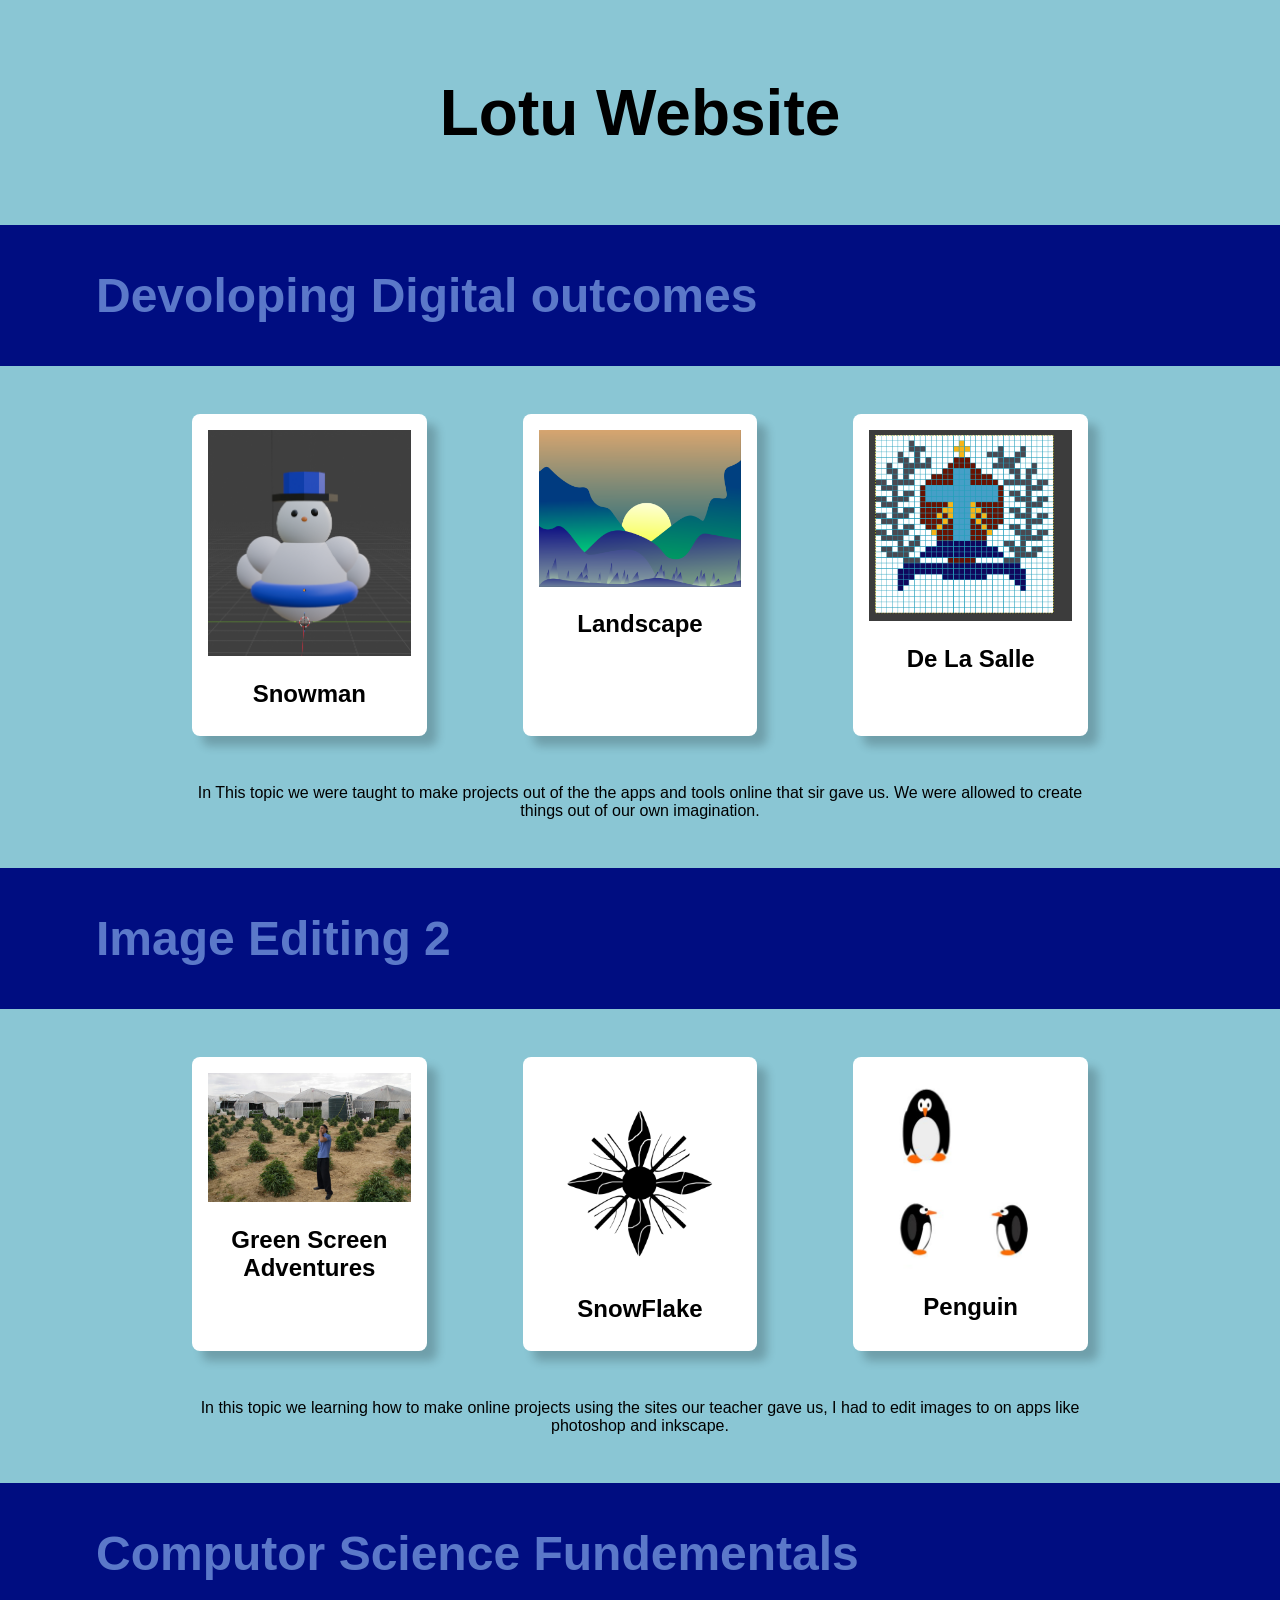
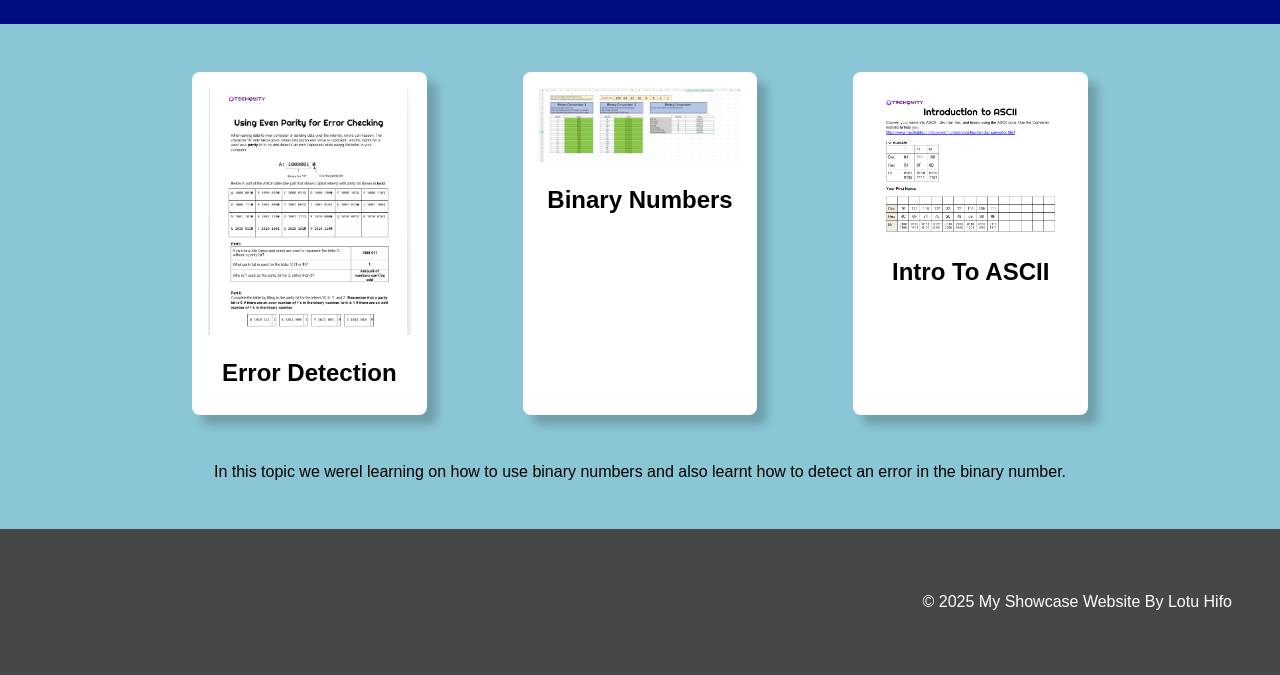
<file: index.html>
<!DOCTYPE html>
<html lang="en">

<head>
    <meta charset="UTF-8">
    <meta name="viewport" content="width=device-width, initial-scale=1.0">
    <link rel="stylesheet" href="style.css">
    <title>My Showcase Website</title>
</head>
<!-- This is the main body of the website- ALL your content goes AFTER the <body> tag and before the </body> tag -->

<body>

    <!-- The Hero Section -------------------------------------------------------------------------------------- -->
    <section class="hero">
        <div class="hero-text">Lotu Website</div>
    </section>

    <!-- Topic one ------------------------------------------------------------------------------------------------- -->
    <!-- The First Topic Section -->
    <section class="topic">
        <!-- the topic title a big bar with text in it -->
        <div class="topic-title">
            <h1>Devoloping Digital outcomes
            </h1>
        </div>
        <!-- now a three column grid of images -->
        <div class="topic-content">
            <!-- one "card" which includes an image with a text below it -->
            <div class="topic-card">
                <img src="images/Screenshot 2026-05-12 131813.png" alt="change this too!">
                <h2 class="topic-card-text">Snowman</h2>
            </div>
            <div class="topic-card">
                <img src="images/Screenshot 2026-05-05 143737.png" alt="change this too!">
                <h2 class="topic-card-text">Landscape</h2>
            </div>
            <div class="topic-card">
                <img src="images/Screenshot 2026-04-22 132118.png" alt="change this too!">
                <h2 class="topic-card-text">De La Salle </h2>
            </div>
        </div>
        <!-- finally, a reflective summary of your experience of the topic -->
        <div class="topic-summary">
            <p>In This topic we were taught to make projects out of the the apps and tools online that sir gave us. We were allowed to create things out of our own imagination.</p>
        </div>
    </section>
    <!-- End of topic one------------------------------------------------------------------------------------------ -->

    <!-- Copy and paste the section from above to make your next section -->
 <!-- Topic one ------------------------------------------------------------------------------------------------- -->
    <!-- The First Topic Section -->
    <section class="topic">
        <!-- the topic title a big bar with text in it -->
        <div class="topic-title">
            <h1>Image Editing 2
            </h1>
        </div>
        <!-- now a three column grid of images -->
        <div class="topic-content">
            <!-- one "card" which includes an image with a text below it -->
            <div class="topic-card">
                <img src="images/Screenshot 2026-03-25 132018.png" alt="change this too!">
                <h2 class="topic-card-text">Green Screen Adventures</h2>
            </div>
            <div class="topic-card">
                <img src="images/Screenshot 2026-04-20 093358.png" alt="change this too!">
                <h2 class="topic-card-text">SnowFlake</h2>
            </div>
            <div class="topic-card">
                <img src="images/Screenshot 2026-06-08 102115.png" alt="change this too!">
                <h2 class="topic-card-text">Penguin </h2>
            </div>
        </div>
        <!-- finally, a reflective summary of your experience of the topic -->
        <div class="topic-summary">
            <p>In this topic we learning how to make online projects using the sites our teacher gave us, I had to edit images to on apps like photoshop and inkscape.</p>
        </div>
    </section>
    <!-- End of topic one------------------------------------------------------------------------------------------ -->
 <!-- Topic one ------------------------------------------------------------------------------------------------- -->
    <!-- The First Topic Section -->
    <section class="topic">
        <!-- the topic title a big bar with text in it -->
        <div class="topic-title">
            <h1>Computor Science Fundementals
            </h1>
        </div>
        <!-- now a three column grid of images -->
        <div class="topic-content">
            <!-- one "card" which includes an image with a text below it -->
            <div class="topic-card">
                <img src="images/Screenshot 2026-06-08 102626.png" alt="change this too!">
                <h2 class="topic-card-text">Error Detection</h2>
            </div>
            <div class="topic-card">
                <img src="images/Screenshot 2026-06-15 090745.png" alt="change this too!">
                <h2 class="topic-card-text">Binary Numbers</h2>
            </div>
            <div class="topic-card">
                <img src="images/Screenshot 2026-06-12 123813.png" alt="change this too!">
                <h2 class="topic-card-text">Intro To ASCII </h2>
            </div>
        </div>
        <!-- finally, a reflective summary of your experience of the topic -->
        <div class="topic-summary">
            <p>In this topic we werel learning on how to use binary numbers and also learnt how to detect an error in the binary number.</p>
        </div>
    </section>
    <!-- End of topic one------------------------------------------------------------------------------------------ -->


    <!-- A Simple Website Footer ------------------------------------------------------------------------------ -->
    <footer class="footer">
        <p>&copy; 2025 My Showcase Website By Lotu Hifo</p>
    </footer>

    <!-- The end of the whole page- no more content after this! -->
</body>

</html>
</file>
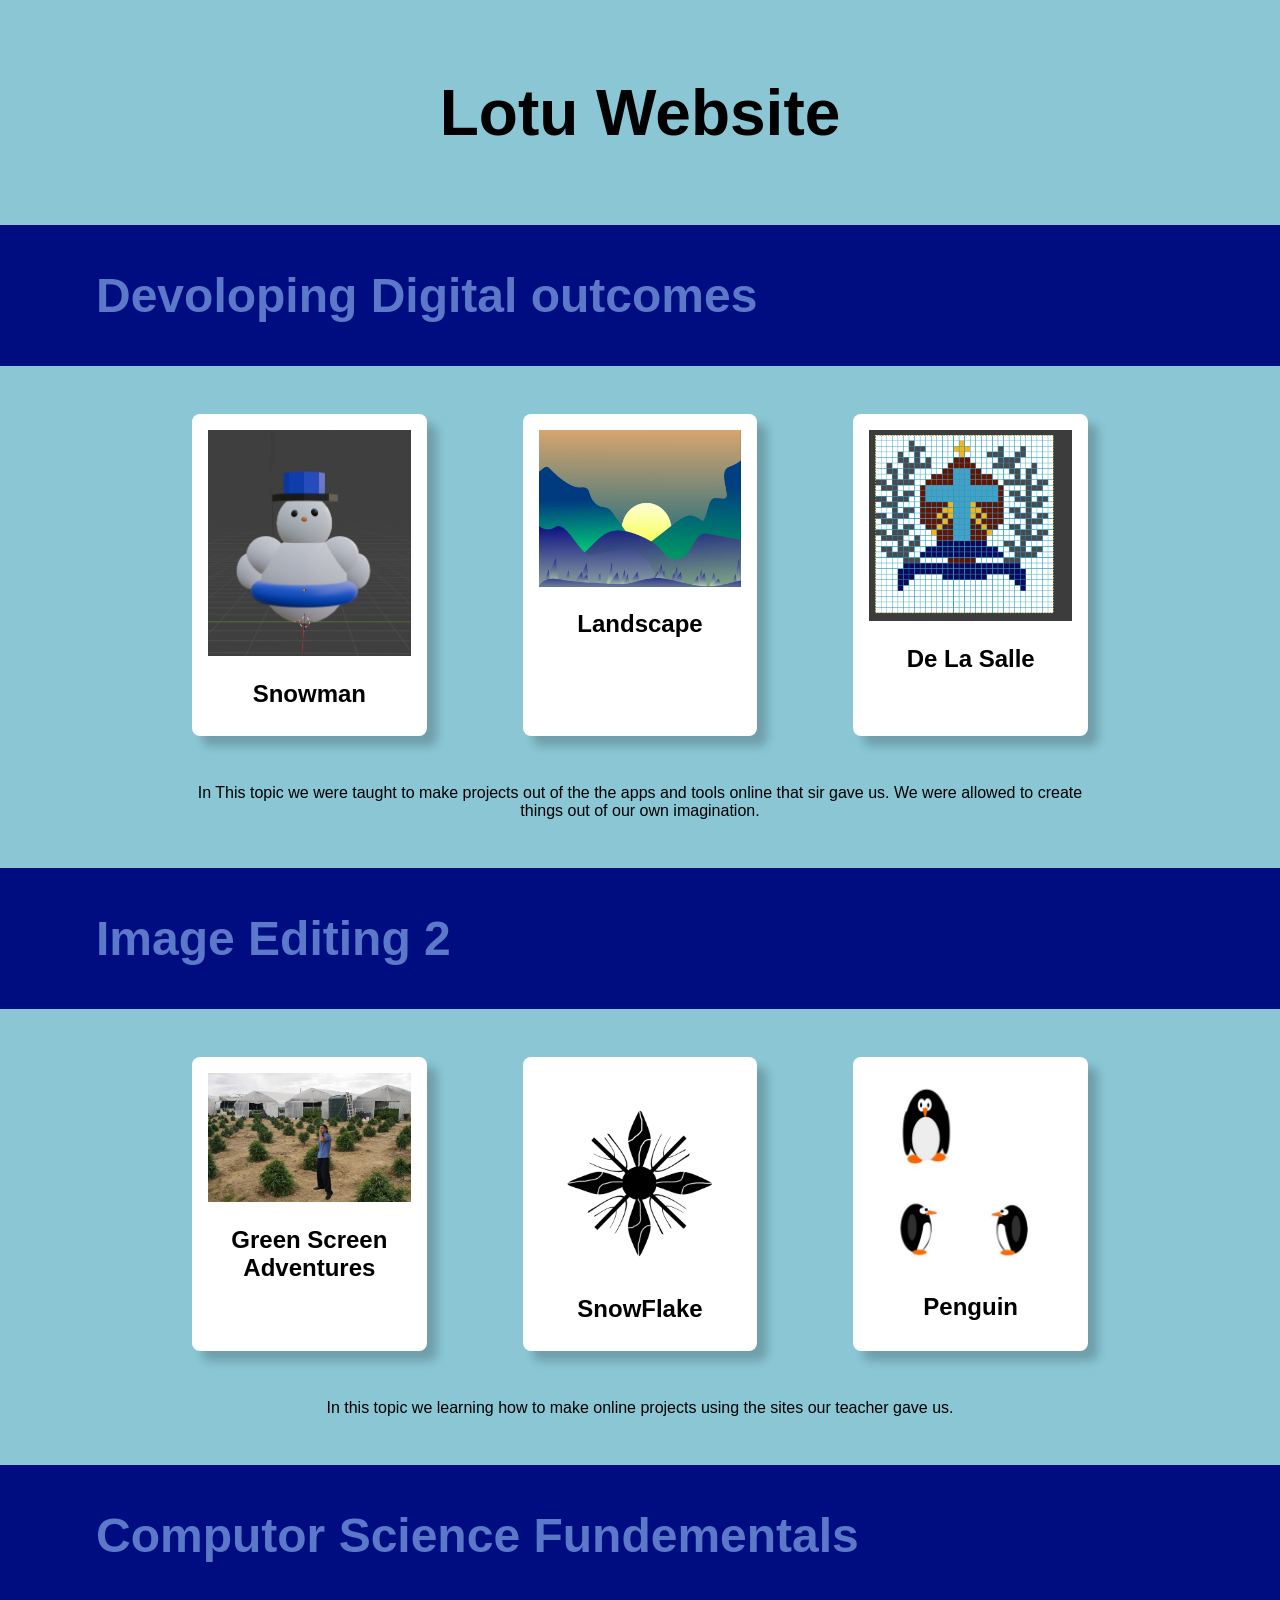
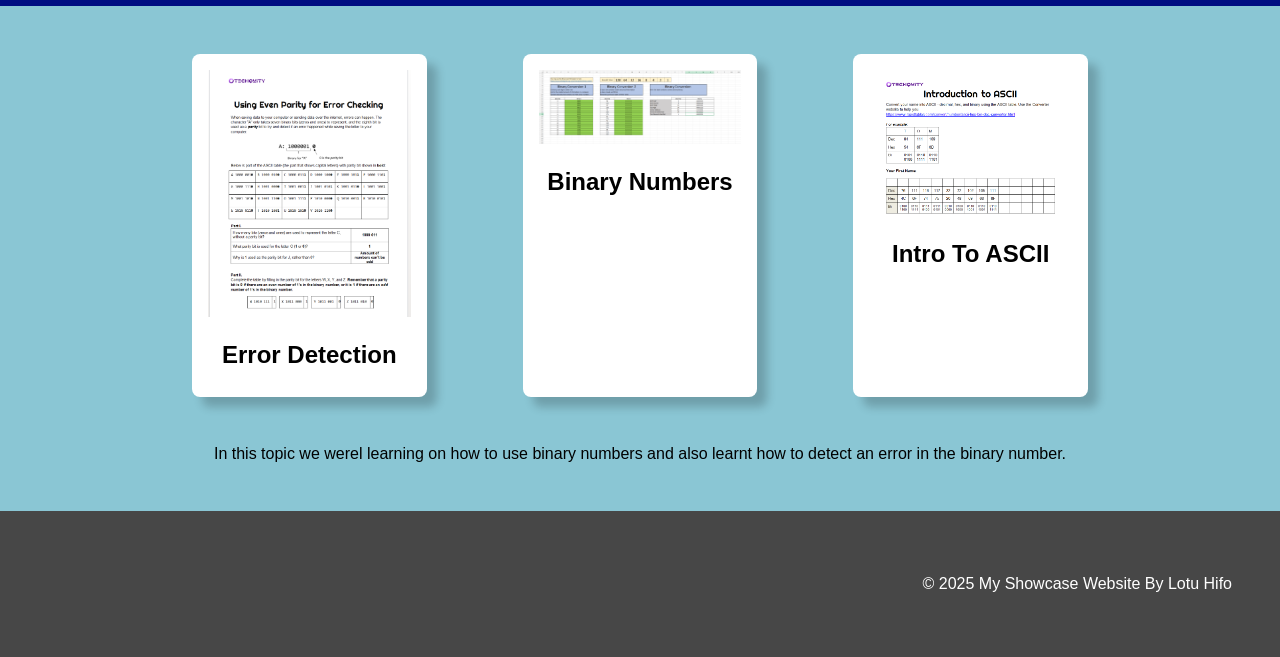
<file: MyYear10Website/index.html>
<!DOCTYPE html>
<html lang="en">

<head>
    <meta charset="UTF-8">
    <meta name="viewport" content="width=device-width, initial-scale=1.0">
    <link rel="stylesheet" href="style.css">
    <title>My Showcase Website</title>
</head>
<!-- This is the main body of the website- ALL your content goes AFTER the <body> tag and before the </body> tag -->

<body>

    <!-- The Hero Section -------------------------------------------------------------------------------------- -->
    <section class="hero">
        <div class="hero-text">Lotu Website</div>
    </section>

    <!-- Topic one ------------------------------------------------------------------------------------------------- -->
    <!-- The First Topic Section -->
    <section class="topic">
        <!-- the topic title a big bar with text in it -->
        <div class="topic-title">
            <h1>Devoloping Digital outcomes
            </h1>
        </div>
        <!-- now a three column grid of images -->
        <div class="topic-content">
            <!-- one "card" which includes an image with a text below it -->
            <div class="topic-card">
                <img src="images/Screenshot 2026-05-12 131813.png" alt="change this too!">
                <h2 class="topic-card-text">Snowman</h2>
            </div>
            <div class="topic-card">
                <img src="images/Screenshot 2026-05-05 143737.png" alt="change this too!">
                <h2 class="topic-card-text">Landscape</h2>
            </div>
            <div class="topic-card">
                <img src="images/Screenshot 2026-04-22 132118.png" alt="change this too!">
                <h2 class="topic-card-text">De La Salle </h2>
            </div>
        </div>
        <!-- finally, a reflective summary of your experience of the topic -->
        <div class="topic-summary">
            <p>In This topic we were taught to make projects out of the the apps and tools online that sir gave us. We were allowed to create things out of our own imagination.</p>
        </div>
    </section>
    <!-- End of topic one------------------------------------------------------------------------------------------ -->

    <!-- Copy and paste the section from above to make your next section -->
 <!-- Topic one ------------------------------------------------------------------------------------------------- -->
    <!-- The First Topic Section -->
    <section class="topic">
        <!-- the topic title a big bar with text in it -->
        <div class="topic-title">
            <h1>Image Editing 2
            </h1>
        </div>
        <!-- now a three column grid of images -->
        <div class="topic-content">
            <!-- one "card" which includes an image with a text below it -->
            <div class="topic-card">
                <img src="images/Screenshot 2026-03-25 132018.png" alt="change this too!">
                <h2 class="topic-card-text">Green Screen Adventures</h2>
            </div>
            <div class="topic-card">
                <img src="images/Screenshot 2026-04-20 093358.png" alt="change this too!">
                <h2 class="topic-card-text">SnowFlake</h2>
            </div>
            <div class="topic-card">
                <img src="images/Screenshot 2026-06-08 102115.png" alt="change this too!">
                <h2 class="topic-card-text">Penguin </h2>
            </div>
        </div>
        <!-- finally, a reflective summary of your experience of the topic -->
        <div class="topic-summary">
            <p>In this topic we learning how to make online projects using the sites our teacher gave us.</p>
        </div>
    </section>
    <!-- End of topic one------------------------------------------------------------------------------------------ -->
 <!-- Topic one ------------------------------------------------------------------------------------------------- -->
    <!-- The First Topic Section -->
    <section class="topic">
        <!-- the topic title a big bar with text in it -->
        <div class="topic-title">
            <h1>Computor Science Fundementals
            </h1>
        </div>
        <!-- now a three column grid of images -->
        <div class="topic-content">
            <!-- one "card" which includes an image with a text below it -->
            <div class="topic-card">
                <img src="images/Screenshot 2026-06-08 102626.png" alt="change this too!">
                <h2 class="topic-card-text">Error Detection</h2>
            </div>
            <div class="topic-card">
                <img src="images/Screenshot 2026-06-15 090745.png" alt="change this too!">
                <h2 class="topic-card-text">Binary Numbers</h2>
            </div>
            <div class="topic-card">
                <img src="images/Screenshot 2026-06-12 123813.png" alt="change this too!">
                <h2 class="topic-card-text">Intro To ASCII </h2>
            </div>
        </div>
        <!-- finally, a reflective summary of your experience of the topic -->
        <div class="topic-summary">
            <p>In this topic we werel learning on how to use binary numbers and also learnt how to detect an error in the binary number.</p>
        </div>
    </section>
    <!-- End of topic one------------------------------------------------------------------------------------------ -->


    <!-- A Simple Website Footer ------------------------------------------------------------------------------ -->
    <footer class="footer">
        <p>&copy; 2025 My Showcase Website By Lotu Hifo</p>
    </footer>

    <!-- The end of the whole page- no more content after this! -->
</body>

</html>
</file>
<file: style.css>
/* A simple css reset */
body,
html {
    margin: 0;
    padding: 0;
    height: 100%;
    /* The Font Family- Really important!! */
    font-family: Arial, sans-serif;
    box-sizing: border-box;
    background-color: rgb(138, 198, 212);
}

.topic-card:hover {
    background-color: rgb(13, 66, 102);
    font-size: 25px;
}

/* reset for images to ensure they ar 100% of the parent container width */
img {
    width: 100%;
}

/* The hero section styling- use your OWN Hero Image URL here */
.hero {
    height: 25vh;
    background-size: cover;
    background-position: center;
    display: flex;
    justify-content: center;
    align-items: center;
    text-align: center;
    position: relative;
}

/* BIG text styling for the hero section text */
.hero-text {
    font-size: 4em;
    font-weight: bold;
}

/* nice big font on a banner style background */
.topic-title {
    color: rgb(91, 120, 201);
    font-size: 2em;
    padding: 0.1em 3em;
    background-color: rgb(0, 13, 129);
}

/* Three column grid with a nice big gap */
.topic-content {
    display: grid;
    grid-template-columns: 1fr 1fr 1fr;
    gap: 6em;
    /* bring the whole section in off the sides of the page */
    width: 70%;
    /* top margin of 3em and center right/left */
    margin: 3em auto;
}

/* Styling for the individual topic cards rounded edges background color and a drop shadow */
.topic-card {
    background-color: rgb(255, 255, 255);
    color: rgb(0, 0, 0);
    padding: 1em;
    border-radius: 0.5em;
    box-shadow: 10px 10px 10px rgba(0, 0, 0, 0.2);
}

/* Styling for the topic card titles */
.topic-card-text {
    font-size: 1.5em;
    margin-bottom: 0.5em;
    /* center align text */
    text-align: center;
}

.topic-summary {
    width: 70%;
    margin: 3em auto;
    text-align: center;
}


/* Styling for a footer section to take a bit of spcae at the bottom of the page */
.footer {
    background-color: rgb(71, 71, 71);
    color: white;
    text-align: right;
    padding: 3em 3em;
}



/* Add styling for smaller devices here */
@media (max-width: 1000px) {

    /* Changes display to block so elements show below each other */
    .topic-content {
        display: block;


    }

    /* Adds a gap between each topic card */
    .topic-card {
        margin-bottom: 20px;

    }

    /* Increase font size for smaller devices */
    .topic-summary {
    font-size: 2em;
}
}
</file>
<file: MyYear10Website/style.css>
/* A simple css reset */
body,
html {
    margin: 0;
    padding: 0;
    height: 100%;
    /* The Font Family- Really important!! */
    font-family: Arial, sans-serif;
    box-sizing: border-box;
    background-color: rgb(138, 198, 212);
}

.topic-card:hover {
    background-color: rgb(13, 66, 102);
    font-size: 25px;
}

/* reset for images to ensure they ar 100% of the parent container width */
img {
    width: 100%;
}

/* The hero section styling- use your OWN Hero Image URL here */
.hero {
    height: 25vh;
    background-size: cover;
    background-position: center;
    display: flex;
    justify-content: center;
    align-items: center;
    text-align: center;
    position: relative;
}

/* BIG text styling for the hero section text */
.hero-text {
    font-size: 4em;
    font-weight: bold;
}

/* nice big font on a banner style background */
.topic-title {
    color: rgb(91, 120, 201);
    font-size: 2em;
    padding: 0.1em 3em;
    background-color: rgb(0, 13, 129);
}

/* Three column grid with a nice big gap */
.topic-content {
    display: grid;
    grid-template-columns: 1fr 1fr 1fr;
    gap: 6em;
    /* bring the whole section in off the sides of the page */
    width: 70%;
    /* top margin of 3em and center right/left */
    margin: 3em auto;
}

/* Styling for the individual topic cards rounded edges background color and a drop shadow */
.topic-card {
    background-color: rgb(255, 255, 255);
    color: rgb(0, 0, 0);
    padding: 1em;
    border-radius: 0.5em;
    box-shadow: 10px 10px 10px rgba(0, 0, 0, 0.2);
}

/* Styling for the topic card titles */
.topic-card-text {
    font-size: 1.5em;
    margin-bottom: 0.5em;
    /* center align text */
    text-align: center;
}

.topic-summary {
    width: 70%;
    margin: 3em auto;
    text-align: center;
}


/* Styling for a footer section to take a bit of spcae at the bottom of the page */
.footer {
    background-color: rgb(71, 71, 71);
    color: white;
    text-align: right;
    padding: 3em 3em;
}



/* Add styling for smaller devices here */
@media (max-width: 1000px) {

    /* Changes display to block so elements show below each other */
    .topic-content {
        display: block;


    }

    /* Adds a gap between each topic card */
    .topic-card {
        margin-bottom: 20px;

    }

    /* Increase font size for smaller devices */
    .topic-summary {
    font-size: 2em;
}
}
</file>
